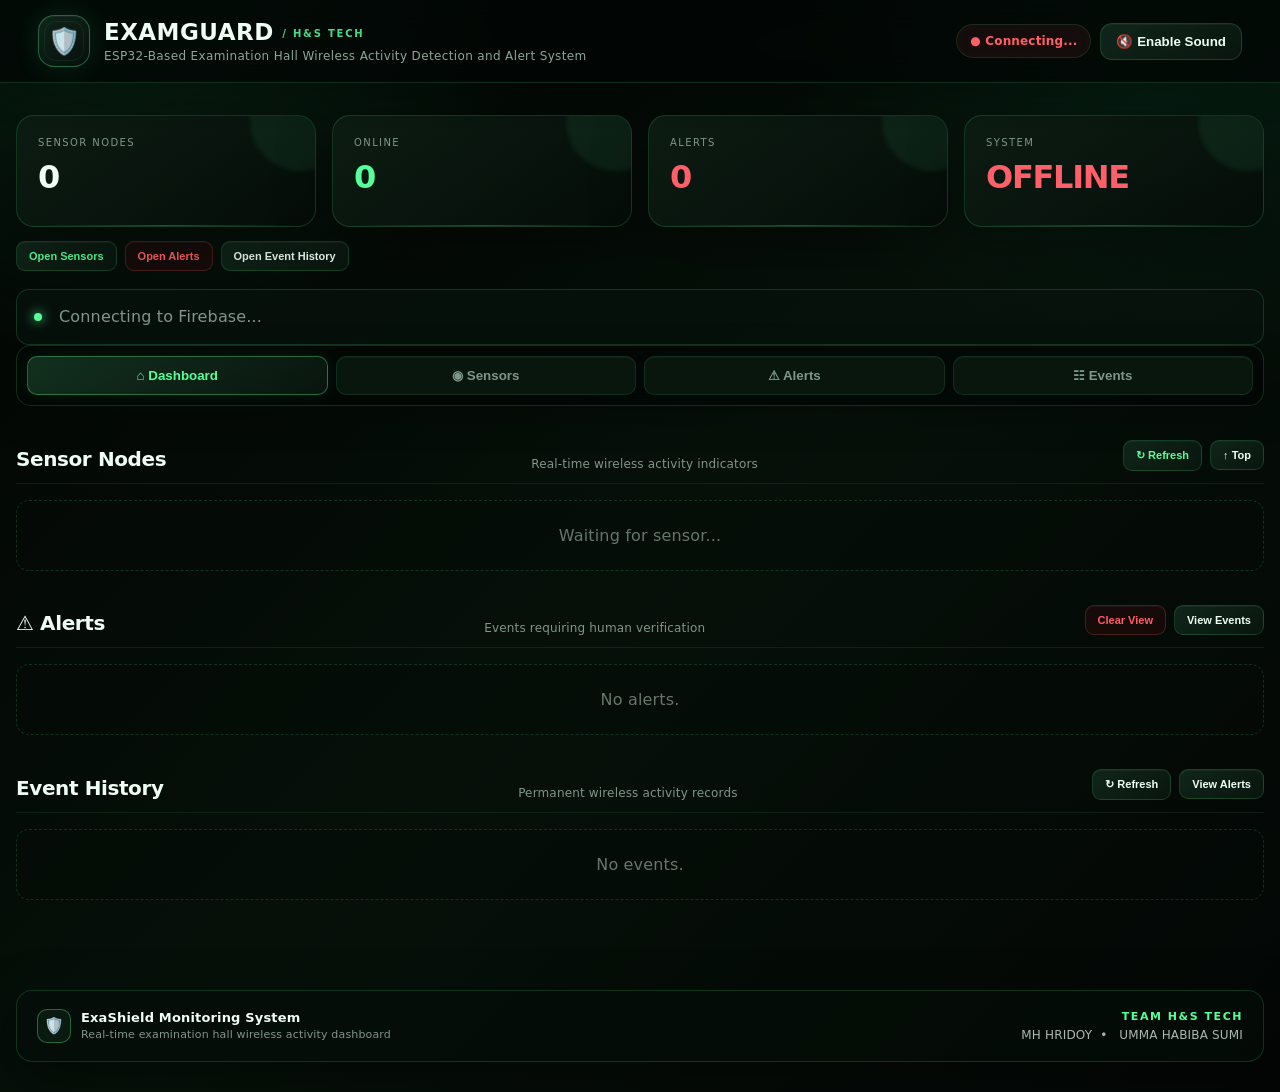
<file: code/index.html>
<!--admin web page-->

<!DOCTYPE html>
<html lang="en">
<head>
<meta charset="UTF-8">
<meta name="viewport" content="width=device-width,initial-scale=1.0">
<meta name="theme-color" content="#050807">
<title>H&S Tech</title>
<link rel="icon" type="image/png" href="https://i.pinimg.com/736x/af/2e/00/af2e00978cde10c7df25fef2428016b4.jpg">
<link rel="stylesheet" href="funtion/ui.css">
</head>

<body>

<header>

<div class="brand">

<div class="logo">
🛡️
</div>

<div>

<h1>
EXAMGUARD
</h1>

<p>
ESP32-Based Examination Hall Wireless
Activity Detection and Alert System
</p>

</div>

</div>

<div class="headerRight">

<div
id="connection"
class="connection offline"
>
● Connecting...
</div>

<button id="soundButton">
🔇 Enable Sound
</button>

</div>

</header>

<main>

<div id="dashboardSection" class="stats">

<div class="stat">
<span>SENSOR NODES</span>
<strong id="totalSensors">0</strong>
</div>

<div class="stat">
<span>ONLINE</span>
<strong id="onlineSensors" class="green">0</strong>
</div>

<div class="stat">
<span>ALERTS</span>
<strong id="alertCount" class="red">0</strong>
</div>

<div class="stat">
<span>SYSTEM</span>
<strong id="systemStatus" class="red">OFFLINE</strong>
</div>

</div>


<div class="sectionActions" style="margin-top:14px;">
    <button class="actionBtn success" data-target="sensorSection">Open Sensors</button>
    <button class="actionBtn danger" data-target="alertSection">Open Alerts</button>
    <button class="actionBtn" data-target="eventSection">Open Event History</button>
</div>

<div id="message" class="message">
Connecting to Firebase...
</div>


<div class="sectionNav" aria-label="Dashboard navigation">
    <button class="navBtn active" data-target="dashboardSection">⌂ Dashboard</button>
    <button class="navBtn" data-target="sensorSection">◉ Sensors</button>
    <button class="navBtn" data-target="alertSection">⚠ Alerts</button>
    <button class="navBtn" data-target="eventSection">☷ Events</button>
</div>

<section id="sensorSection">

<div class="sectionTitle">

<h2>
Sensor Nodes
</h2>

<p>
Real-time wireless activity indicators
</p>
<div class="sectionActions">
    <button class="actionBtn success" id="refreshSensors">↻ Refresh</button>
    <button class="actionBtn" data-target="dashboardSection">↑ Top</button>
</div>

</div>

<div id="sensorGrid" class="sensorGrid">

<div class="empty">
Waiting for sensor...
</div>

</div>

</section>

<section id="alertSection">

<div class="sectionTitle">

<h2>
⚠ Alerts
</h2>

<p>
Events requiring human verification
</p>
<div class="sectionActions">
    <button class="actionBtn danger" id="clearAlertView">Clear View</button>
    <button class="actionBtn" data-target="eventSection">View Events</button>
</div>

</div>

<div id="alerts" class="list">

<div class="empty">
No alerts.
</div>

</div>

</section>

<section id="eventSection">

<div class="sectionTitle">

<h2>
Event History
</h2>

<p>
Permanent wireless activity records
</p>
<div class="sectionActions">
    <button class="actionBtn" id="refreshEvents">↻ Refresh</button>
    <button class="actionBtn" data-target="alertSection">View Alerts</button>
</div>

</div>

<div id="events" class="list">

<div class="empty">
No events.
</div>

</div>

</section>

</main>

<div
id="popupBG"
class="popupBG hidden"
>

<div class="popup">

<div class="popupIcon">
⚠️
</div>

<h2>
Activity Alert
</h2>

<p id="popupText">
High wireless activity detected.
</p>

<button id="closePopup">
ACKNOWLEDGE
</button>

</div>

</div>


<footer>
    <div class="footerGrid">
        <div class="footerBrand">
            <div class="footerMark">🛡️</div>
            <div class="footerText">
                <strong>ExaShield Monitoring System</strong>
                <span>Real-time examination hall wireless activity dashboard</span>
            </div>
        </div>
        <div class="team">
            <strong>TEAM H&amp;S TECH</strong>
            <span>MH HRIDOY&nbsp;&nbsp;•&nbsp;&nbsp; UMMA HABIBA SUMI</span>
        </div>
    </div>
</footer>

<script type="module" src="funtion/script.js">

</script>
</body>
</html>
</file>
<file: code/funtion/ui.css>
*{
    box-sizing:border-box;
    margin:0;
    padding:0;
}

:root{
    --bg:#050807;
    --panel:#0b120e;
    --panel2:#101a14;
    --border:#203829;
    --text:#edfff3;
    --muted:#82978a;
    --green:#50ef89;
    --red:#ff6262;
    --yellow:#ffd45a;
}

body{
    min-height:100vh;
    background:
        radial-gradient(
            circle at top,
            #10251a,
            #050807 65%
        );
    color:var(--text);
    font-family:Arial,sans-serif;
}

header{
    position:sticky;
    top:0;
    z-index:50;
    display:flex;
    align-items:center;
    justify-content:space-between;
    gap:20px;
    padding:17px 25px;
    background:rgba(5,8,7,.94);
    border-bottom:1px solid var(--border);
    backdrop-filter:blur(15px);
}

.brand{
    display:flex;
    align-items:center;
    gap:13px;
}

.logo{
    width:48px;
    height:48px;
    display:flex;
    align-items:center;
    justify-content:center;
    border:1px solid var(--border);
    border-radius:14px;
    background:var(--panel2);
    font-size:25px;
}

.brand h1{
    font-size:24px;
}

.brand p{
    margin-top:4px;
    color:var(--muted);
    font-size:12px;
}

.headerRight{
    display:flex;
    align-items:center;
    gap:10px;
}

.connection{
    padding:9px 13px;
    border-radius:20px;
    font-size:12px;
    font-weight:bold;
}

.connection.online{
    color:var(--green);
    background:rgba(80,239,137,.08);
}

.connection.offline{
    color:var(--red);
    background:rgba(255,98,98,.08);
}

button{
    border:1px solid var(--border);
    border-radius:10px;
    padding:10px 15px;
    background:#102218;
    color:var(--text);
    cursor:pointer;
    font-weight:bold;
}

button:hover{
    background:#173522;
}

main{
    width:min(1400px,calc(100% - 30px));
    margin:auto;
    padding:28px 0 70px;
}

.stats{
    display:grid;
    grid-template-columns:repeat(4,1fr);
    gap:15px;
}

.stat{
    padding:22px;
    background:
        linear-gradient(
            145deg,
            var(--panel2),
            var(--panel)
        );
    border:1px solid var(--border);
    border-radius:17px;
}

.stat span{
    display:block;
    color:var(--muted);
    font-size:11px;
    letter-spacing:1px;
    margin-bottom:10px;
}

.stat strong{
    font-size:30px;
}

.green{
    color:var(--green);
}

.red{
    color:var(--red);
}

.yellow{
    color:var(--yellow);
}

.message{
    margin-top:20px;
    padding:15px 18px;
    border:1px solid var(--border);
    border-radius:13px;
    background:var(--panel);
    color:var(--muted);
    line-height:1.6;
}

section{
    margin-top:30px;
}

.sectionTitle{
    margin-bottom:15px;
}

.sectionTitle h2{
    font-size:21px;
}

.sectionTitle p{
    margin-top:5px;
    color:var(--muted);
    font-size:13px;
}

.sensorGrid{
    display:grid;
    grid-template-columns:repeat( auto-fit, minmax(280px,1fr) );
    gap:15px;
}

.sensor{
    padding:20px;
    background:var(--panel);
    border:1px solid var(--border);
    border-radius:17px;
}

.sensorTop{
    display:flex;
    justify-content:space-between;
    align-items:center;
    margin-bottom:20px;
}

.node{
    font-size:17px;
    font-weight:bold;
}

.status{
    font-size:11px;
    font-weight:bold;
}

.status.online{
    color:var(--green);
}

.status.offline{
    color:var(--red);
}

.label{
    color:var(--muted);
    font-size:10px;
    letter-spacing:1px;
}

.activity{
    margin:7px 0 13px;
    font-size:40px;
    font-weight:bold;
}

.level{
    display:inline-block;
    padding:6px 10px;
    border-radius:20px;
    font-size:10px;
    font-weight:bold;
    margin-bottom:13px;
}

.level.low{
    color:var(--green);
    background:rgba(80,239,137,.08);
}

.level.medium{
    color:var(--yellow);
    background:rgba(255,212,90,.08);
}

.level.high{
    color:var(--red);
    background:rgba(255,98,98,.08);
}

.bar{
    width:100%;
    height:8px;
    overflow:hidden;
    border-radius:20px;
    background:#19261e;
}

.barFill{
    height:100%;
    background:var(--green);
    transition:width .4s ease;
}

.details{
    display:grid;
    grid-template-columns:1fr 1fr;
    gap:8px;
    margin-top:14px;
    color:var(--muted);
    font-size:12px;
}

.deviceSummary{
    margin-top:15px;
    padding-top:15px;
    border-top:1px solid var(--border);
}

.deviceSummary strong{
    font-size:22px;
}

.deviceSummary span{
    display:block;
    color:var(--muted);
    font-size:11px;
    margin-top:4px;
}

.list{
    display:flex;
    flex-direction:column;
    gap:10px;
}

.alert{
    padding:17px;
    background:#190d0d;
    border:1px solid #552d2d;
    border-radius:13px;
}

.alertTitle{
    color:var(--red);
    font-weight:bold;
}

.alertText{
    margin-top:7px;
    color:#ddd;
    line-height:1.7;
    font-size:13px;
}

.event{
    display:grid;
    grid-template-columns:
        130px
        1fr
        1fr
        1fr;
    gap:15px;
    align-items:center;
    padding:15px;
    background:var(--panel);
    border:1px solid var(--border);
    border-radius:12px;
}

.eventNode{
    color:var(--green);
    font-weight:bold;
}

.eventData{
    color:var(--muted);
    font-size:13px;
}

.empty{
    padding:25px;
    text-align:center;
    color:#65776b;
    border:1px dashed var(--border);
    border-radius:13px;
}

.popupBG{
    position:fixed;
    inset:0;
    z-index:100;
    display:flex;
    align-items:center;
    justify-content:center;
    padding:20px;
    background:rgba(0,0,0,.86);
}

.hidden{
    display:none !important;
}

.popup{
    width:min(470px,100%);
    padding:35px;
    text-align:center;
    background:#170b0b;
    border:2px solid var(--red);
    border-radius:22px;
}

.popupIcon{
    font-size:58px;
    margin-bottom:10px;
}

.popup h2{
    color:var(--red);
    margin-bottom:10px;
}

.popup p{
    color:#ddd;
    line-height:1.6;
    margin-bottom:25px;
}

@media(max-width:900px){

    header{
        flex-direction:column;
        align-items:flex-start;
    }

    .headerRight{
        width:100%;
        justify-content:space-between;
    }

    .stats{
        grid-template-columns:repeat(2,1fr);
    }

    .event{
        grid-template-columns:1fr 1fr;
    }
}

@media(max-width:550px){

    .stats{
        grid-template-columns:1fr;
    }

    .headerRight{
        flex-direction:column;
        align-items:stretch;
    }

    .headerRight button{
        width:100%;
    }

    .event{
        grid-template-columns:1fr;
    }

    .details{
        grid-template-columns:1fr;
    }
}


/* ===== H&S TECH PREMIUM UI ===== */
:root{
    --bg:#030605;
    --panel:#07100b;
    --panel2:#0b1710;
    --panel3:#0f1e15;
    --border:rgba(91,255,150,.16);
    --borderStrong:rgba(91,255,150,.34);
    --text:#effff5;
    --muted:#7f9788;
    --green:#55ff9a;
    --green2:#20d978;
    --red:#ff5f68;
    --yellow:#ffd35a;
    --shadow:0 18px 55px rgba(0,0,0,.34);
}

body{
    background:
        radial-gradient(circle at 8% -10%, rgba(55,255,140,.14), transparent 28%),
        radial-gradient(circle at 92% 0%, rgba(0,190,120,.09), transparent 25%),
        linear-gradient(135deg,#020403 0%,#061009 52%,#030605 100%);
    font-family:Inter,ui-sans-serif,system-ui,-apple-system,BlinkMacSystemFont,"Segoe UI",Arial,sans-serif;
    letter-spacing:.01em;
}

body::before{
    content:"";
    position:fixed;
    inset:0;
    pointer-events:none;
    opacity:.16;
    background-image:
        linear-gradient(rgba(255,255,255,.025) 1px,transparent 1px),
        linear-gradient(90deg,rgba(255,255,255,.025) 1px,transparent 1px);
    background-size:38px 38px;
    mask-image:linear-gradient(to bottom,black,transparent 90%);
}

header{
    padding:15px clamp(16px,3vw,38px);
    background:rgba(2,6,4,.78);
    border-bottom:1px solid var(--border);
    box-shadow:0 10px 35px rgba(0,0,0,.2);
}

.brand{gap:14px}

.logo{
    position:relative;
    width:52px;
    height:52px;
    border:1px solid var(--borderStrong);
    border-radius:16px;
    background:linear-gradient(145deg,#10251a,#07100b);
    box-shadow:0 0 28px rgba(85,255,154,.12),inset 0 1px 0 rgba(255,255,255,.05);
}

.logo::after{
    content:"";
    position:absolute;
    inset:5px;
    border:1px solid rgba(85,255,154,.08);
    border-radius:12px;
}

.logo{
    font-size:26px;
}

.brand h1{
    font-size:23px;
    letter-spacing:.02em;
}

.brand h1::after{
    content:"  /  H&S TECH";
    color:var(--green);
    font-size:10px;
    letter-spacing:.18em;
    vertical-align:middle;
    opacity:.85;
}

.brand p{
    color:#8ea598;
    letter-spacing:.03em;
}

.headerRight{gap:9px}

.connection{
    border:1px solid rgba(85,255,154,.12);
    backdrop-filter:blur(10px);
}

.connection.online{
    box-shadow:0 0 22px rgba(85,255,154,.08);
}

button{
    border:1px solid var(--border);
    border-radius:12px;
    padding:10px 15px;
    background:linear-gradient(145deg,#10261a,#09150e);
    box-shadow:inset 0 1px 0 rgba(255,255,255,.04);
    transition:transform .18s ease,border-color .18s ease,box-shadow .18s ease;
}

button:hover{
    background:linear-gradient(145deg,#153622,#0b1c12);
    border-color:var(--borderStrong);
    transform:translateY(-1px);
    box-shadow:0 8px 25px rgba(0,0,0,.25);
}

main{
    width:min(1450px,calc(100% - 32px));
    padding:32px 0 90px;
}

.stats{
    gap:16px;
}

.stat{
    position:relative;
    overflow:hidden;
    padding:21px;
    min-height:112px;
    background:linear-gradient(145deg,rgba(13,29,19,.96),rgba(5,13,9,.96));
    border:1px solid var(--border);
    border-radius:18px;
    box-shadow:var(--shadow);
}

.stat::before{
    content:"";
    position:absolute;
    width:100px;
    height:100px;
    right:-35px;
    top:-45px;
    border-radius:50%;
    background:rgba(85,255,154,.07);
    filter:blur(2px);
}

.stat::after{
    content:"";
    position:absolute;
    left:18px;
    right:18px;
    bottom:0;
    height:1px;
    background:linear-gradient(90deg,transparent,rgba(85,255,154,.28),transparent);
}

.stat span{
    letter-spacing:.14em;
    font-size:10px;
}

.stat strong{
    font-size:32px;
    letter-spacing:-.04em;
}

.message{
    position:relative;
    margin-top:18px;
    padding:14px 17px 14px 42px;
    background:rgba(8,19,13,.72);
    border:1px solid var(--border);
    border-radius:13px;
}

.message::before{
    content:"";
    position:absolute;
    left:17px;
    top:50%;
    width:8px;
    height:8px;
    border-radius:50%;
    background:var(--green);
    box-shadow:0 0 12px var(--green);
    transform:translateY(-50%);
}

section{margin-top:34px}

.sectionTitle{
    display:flex;
    align-items:end;
    justify-content:space-between;
    gap:15px;
    margin-bottom:16px;
    padding-bottom:12px;
    border-bottom:1px solid rgba(91,255,150,.09);
}

.sectionTitle h2{
    font-size:20px;
    letter-spacing:-.02em;
}

.sectionTitle p{
    margin-top:4px;
    font-size:12px;
}

.sensorGrid{
    gap:16px;
}

.sensor{
    position:relative;
    overflow:hidden;
    padding:21px;
    background:linear-gradient(145deg,rgba(10,23,15,.97),rgba(4,10,7,.97));
    border:1px solid var(--border);
    border-radius:18px;
    box-shadow:0 15px 45px rgba(0,0,0,.25);
    transition:transform .2s ease,border-color .2s ease,box-shadow .2s ease;
}

.sensor:hover{
    transform:translateY(-3px);
    border-color:var(--borderStrong);
    box-shadow:0 20px 55px rgba(0,0,0,.35),0 0 30px rgba(85,255,154,.05);
}

.sensor::after{
    content:"";
    position:absolute;
    inset:auto 0 0 0;
    height:2px;
    background:linear-gradient(90deg,transparent,rgba(85,255,154,.42),transparent);
}

.sensorTop{margin-bottom:22px}

.node{
    letter-spacing:.02em;
}

.status{
    padding:5px 9px;
    border-radius:20px;
    border:1px solid currentColor;
    opacity:.9;
}

.status.online{
    background:rgba(85,255,154,.06);
}

.status.offline{
    background:rgba(255,95,104,.06);
}

.label{
    letter-spacing:.16em;
}

.activity{
    margin:5px 0 10px;
    font-size:43px;
    line-height:1;
    letter-spacing:-.06em;
}

.level{
    border:1px solid currentColor;
    letter-spacing:.1em;
}

.bar{
    height:7px;
    background:#122018;
    border:1px solid rgba(255,255,255,.03);
}

.barFill{
    background:linear-gradient(90deg,var(--green2),var(--green));
    box-shadow:0 0 13px rgba(85,255,154,.32);
}

.details{
    gap:10px;
}

.details span{
    padding:7px 9px;
    border:1px solid rgba(255,255,255,.035);
    border-radius:8px;
    background:rgba(255,255,255,.015);
}

.alert{
    position:relative;
    padding:17px 18px 17px 20px;
    background:linear-gradient(145deg,rgba(40,12,14,.96),rgba(20,7,8,.96));
    border:1px solid rgba(255,95,104,.28);
    border-radius:14px;
    box-shadow:0 12px 35px rgba(0,0,0,.2);
}

.alert::before{
    content:"";
    position:absolute;
    left:0;
    top:12px;
    bottom:12px;
    width:3px;
    border-radius:0 5px 5px 0;
    background:var(--red);
    box-shadow:0 0 15px rgba(255,95,104,.35);
}

.alertTitle{
    letter-spacing:.04em;
}

.event{
    grid-template-columns:140px repeat(3,1fr);
    padding:14px 16px;
    background:rgba(7,17,11,.82);
    border:1px solid var(--border);
    border-radius:13px;
    transition:background .18s ease,border-color .18s ease;
}

.event:hover{
    background:rgba(12,28,18,.92);
    border-color:var(--borderStrong);
}

.eventNode{
    font-size:12px;
    letter-spacing:.06em;
}

.eventData{
    padding:5px 8px;
    border-radius:8px;
    background:rgba(255,255,255,.018);
}

.empty{
    background:rgba(5,12,8,.45);
}

.popupBG{
    background:rgba(0,0,0,.82);
    backdrop-filter:blur(10px);
}

.popup{
    position:relative;
    overflow:hidden;
    width:min(500px,100%);
    padding:38px;
    background:linear-gradient(145deg,#220b0e,#0e0607);
    border:1px solid rgba(255,95,104,.55);
    border-radius:24px;
    box-shadow:0 30px 100px rgba(0,0,0,.65),0 0 50px rgba(255,95,104,.08);
}

.popup::before{
    content:"";
    position:absolute;
    left:0;
    right:0;
    top:0;
    height:3px;
    background:linear-gradient(90deg,transparent,var(--red),transparent);
}

.popupIcon{
    filter:drop-shadow(0 0 12px rgba(255,95,104,.3));
}

.popup h2{letter-spacing:-.02em}

footer{
    width:min(1450px,calc(100% - 32px));
    margin:0 auto 30px;
    padding:18px 20px;
    border:1px solid var(--border);
    border-radius:16px;
    background:rgba(5,13,8,.7);
    box-shadow:var(--shadow);
}

.footerGrid{
    display:flex;
    align-items:center;
    justify-content:space-between;
    gap:20px;
    flex-wrap:wrap;
}

.footerBrand{
    display:flex;
    align-items:center;
    gap:10px;
}

.footerMark{
    width:34px;
    height:34px;
    display:grid;
    place-items:center;
    border:1px solid var(--borderStrong);
    border-radius:10px;
    background:#0b1a11;
}

.footerText strong{
    display:block;
    font-size:13px;
}

.footerText span{
    display:block;
    margin-top:3px;
    color:var(--muted);
    font-size:11px;
}

.team{
    text-align:right;
}

.team strong{
    display:block;
    color:var(--green);
    font-size:11px;
    letter-spacing:.14em;
}

.team span{
    display:block;
    margin-top:5px;
    color:#a9b9af;
    font-size:12px;
}

@media(max-width:700px){
    .brand h1::after{display:block;margin-top:4px}
    .sectionTitle{display:block}
    .event{grid-template-columns:1fr 1fr}
    .team{text-align:left}
}

@media(max-width:550px){
    main{width:min(100% - 20px,1450px);padding-top:22px}
    .stats{gap:10px}
    .stat{min-height:100px;padding:17px}
    .stat strong{font-size:28px}
    .sensor{padding:18px}
    .event{grid-template-columns:1fr}
    footer{width:calc(100% - 20px)}
}


/* ===== SECTION NAVIGATION / ACTION BUTTONS ===== */
.sectionNav{
    position:sticky;
    top:82px;
    z-index:40;
    display:flex;
    gap:8px;
    flex-wrap:wrap;
    margin-bottom:22px;
    padding:10px;
    background:rgba(3,8,5,.86);
    border:1px solid var(--border);
    border-radius:15px;
    backdrop-filter:blur(14px);
    box-shadow:0 12px 35px rgba(0,0,0,.22);
}
.navBtn{
    flex:1 1 130px;
    min-width:120px;
    padding:11px 14px;
    border-radius:10px;
    background:rgba(10,25,16,.9);
    color:var(--muted);
    border:1px solid rgba(91,255,150,.10);
}
.navBtn:hover,
.navBtn.active{
    color:var(--green);
    border-color:var(--borderStrong);
    background:linear-gradient(145deg,#12301e,#09150e);
    box-shadow:0 0 20px rgba(85,255,154,.08);
}
.sectionActions{
    display:flex;
    gap:8px;
    align-items:center;
    flex-wrap:wrap;
}
.actionBtn{
    padding:8px 12px;
    font-size:11px;
    border-radius:9px;
}
.actionBtn.danger{
    color:var(--red);
    border-color:rgba(255,95,104,.22);
    background:rgba(40,10,13,.5);
}
.actionBtn.success{
    color:var(--green);
}
#dashboardSection,
#sensorSection,
#alertSection,
#eventSection{
    scroll-margin-top:145px;
}
@media(max-width:700px){
    .sectionNav{
        top:74px;
    }
    .navBtn{
        flex:1 1 calc(50% - 8px);
    }
}
@media(max-width:450px){
    .navBtn{
        flex:1 1 100%;
    }
}
</file>
